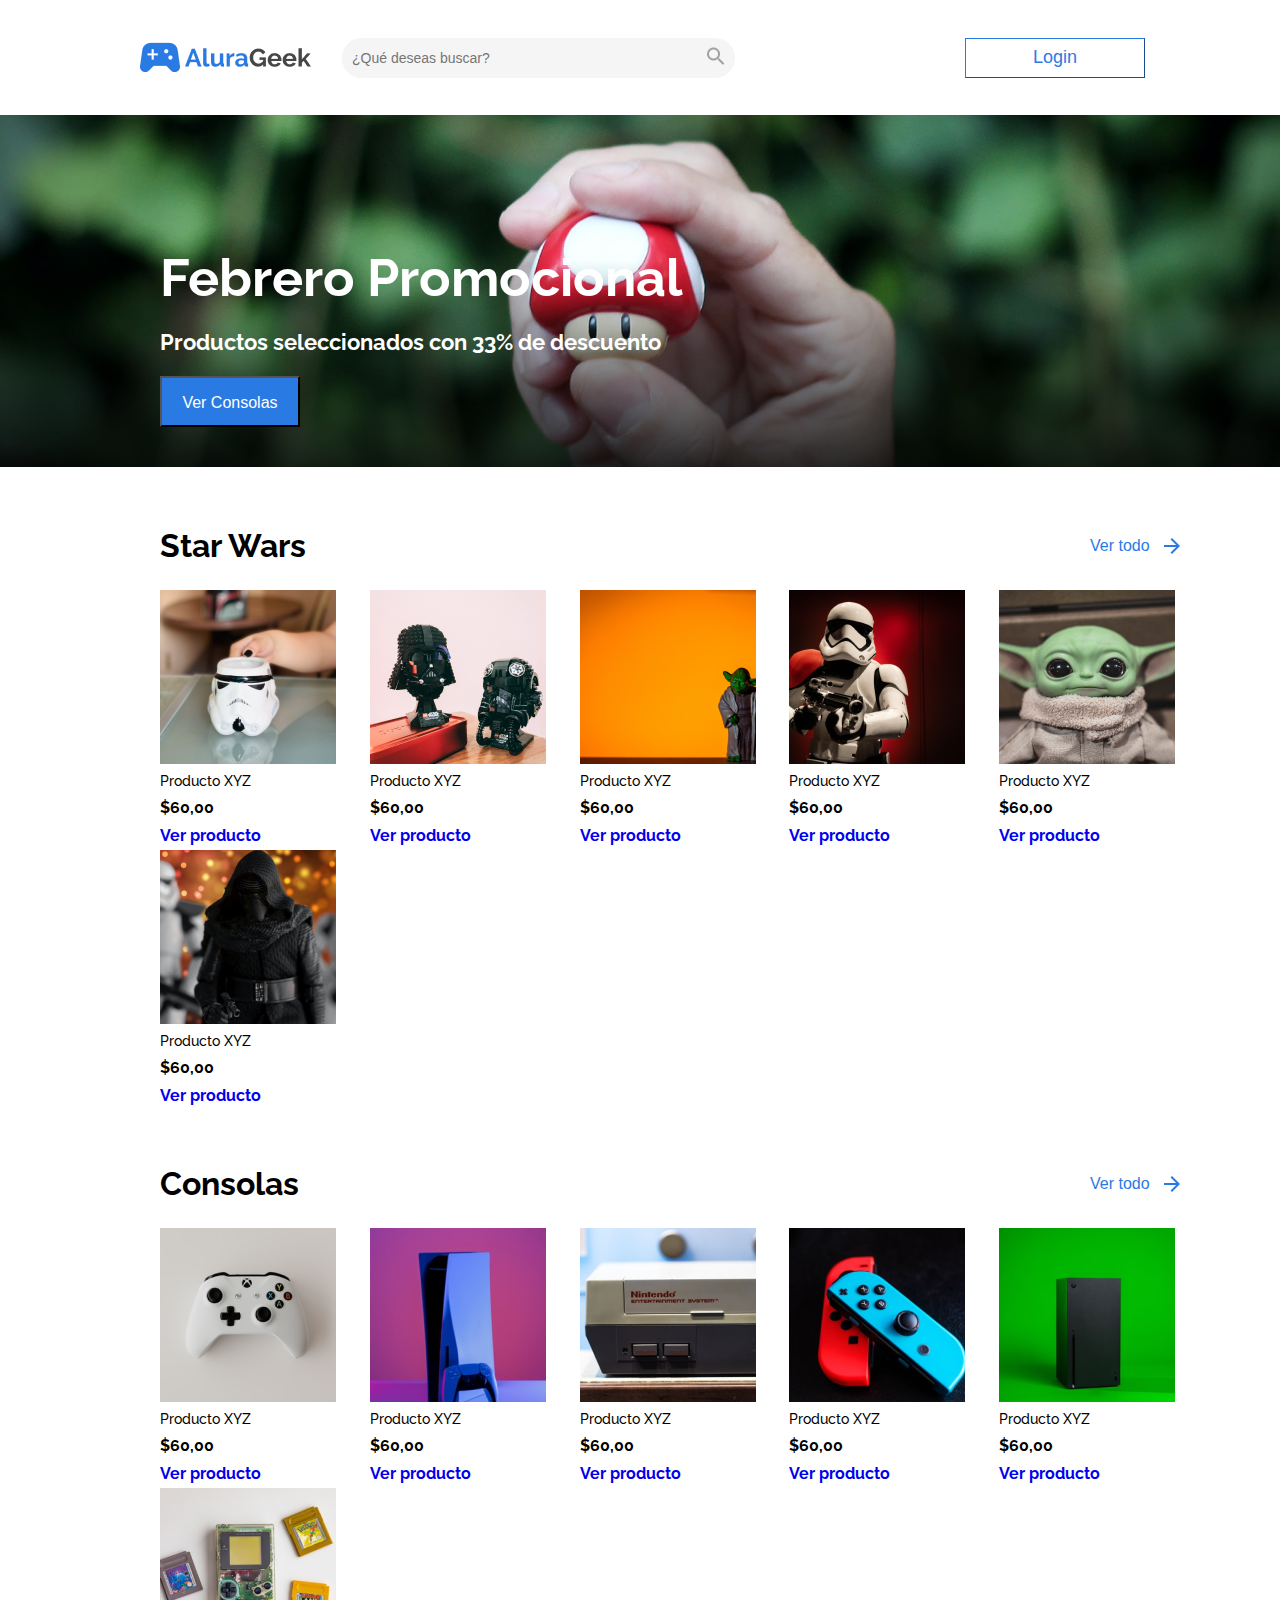
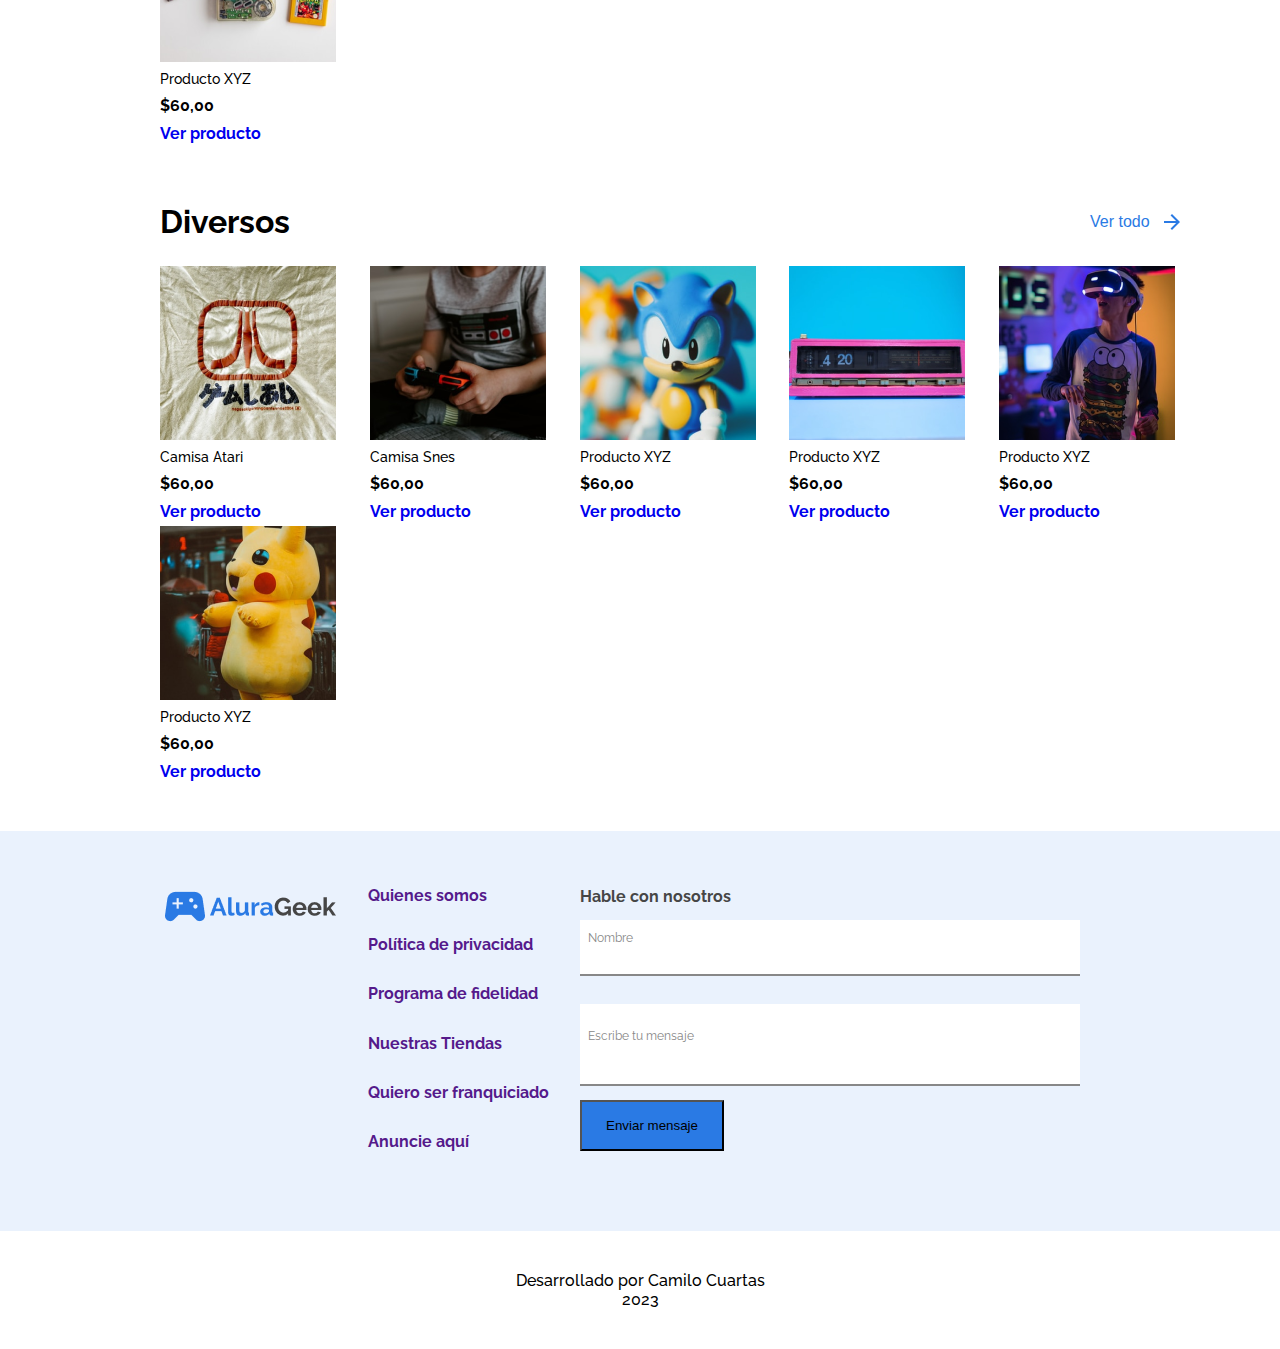
<file: index.html>
<!DOCTYPE html>

<html lang="es">
<head>
    <meta charset="UTF-8">
    <meta name="viewport" content="width=device-width, initial-scale=1.0">
    <title>AluraGeek</title>
    <link rel="stylesheet" href="styles.css">
    <link rel="stylesheet" href="styles/header/header-search.css">
    <link rel="stylesheet" href="styles/header/header.css">
    <link rel="stylesheet" href="styles/header/hero-image.css">
    <link rel="stylesheet" href="styles/linea-producto/primera-linea.css">
    <link rel="stylesheet" href="styles/footer/contacto.css">
    <link rel="stylesheet" href="styles/body/main.css">

    <link rel="preconnect" href="https://fonts.googleapis.com">
    <link rel="preconnect" href="https://fonts.gstatic.com" crossorigin>
    <link href="https://fonts.googleapis.com/css2?family=Montserrat:wght@300;400;700&family=Open+Sans:wght@300;400;700&family=Raleway&display=swap" rel="stylesheet">
    <link rel="shortcut icon" href="images/icono_tab.png" type="image/x-icon">
    <title>AluraGeek</title>
</head>
<body>
    <header>
        <section class="menu">
            <div class="top">
                <div class="bloque__search">
                    <img onclick="window.location.href='index.html'" src="images/Logo.png" alt="Logo"/>
                    <div class="search__bar">
                        <input type="text" class="search__input" placeholder="¿Qué deseas buscar?" />
                        <button  class="search__button"><img src="images/Lupa.png" alt="Buscar"></button>
                    </div>
                    
                </div>
                <div class="contenedor__boton__login">
                    <button onclick="window.location.href='login.html'" class="boton__login">Login</button>
                </div>
            </div>
        </section>
        <section class="hero__section">
            <div class="hero__box">
                <p class="hero__parrafo">Febrero Promocional</p>
                <p class="hero__parrafo__dos">Productos seleccionados con 33% de descuento</p>
                <button class="hero__button">Ver Consolas</button>
            </div>
        </section>
    </header>
    <main>
        <section class="linea__producto">
            <div class="barra__titulo__productos">
                <h2 class="titulo__productos">Star Wars</h2>
                <button onclick="window.location.href='productos.html'" class="ver__mas__boton">Ver todo<img class="imagen__verTodo" src="images/boton-flecha.png" alt="Buscar"></button>
            </div>
            <div class="productos">
                <div class="producto">
                    <img src="images/skull.png" alt="cabeza_storm_trooper_blanco">
                    <p class="primerParrafo__productos">Producto XYZ</p>
                    <p class="precio__productos">$60,00</p>
                    <a class="verProducto" href="#">Ver producto</a>
                </div>
                <div class="producto">
                    <img src="images/skullNegro.png" alt="cabeza_storm_trooper_negro">
                    <p class="primerParrafo__productos">Producto XYZ</p>
                    <p class="precio__productos">$60,00</p>
                    <a class="verProducto" href="#">Ver producto</a>
                </div>
                <div class="producto">
                    <img src="images/yoda.png" alt="yoda">
                    <p class="primerParrafo__productos">Producto XYZ</p>
                    <p class="precio__productos">$60,00</p>
                    <a class="verProducto" href="#">Ver producto</a>
                </div>
                <div class="producto">
                    <img src="images/stormtrooper.png" alt="stormtrooper">
                    <p class="primerParrafo__productos">Producto XYZ</p>
                    <p class="precio__productos">$60,00</p>
                    <a class="verProducto" href="#">Ver producto</a>
                </div>
                <div class="producto__oculto">
                    <img src="images/yodaPequeno.png" alt="yoda_pequeno">
                    <p class="primerParrafo__productos">Producto XYZ</p>
                    <p class="precio__productos">$60,00</p>
                    <a class="verProducto" href="#">Ver producto</a>
                </div>
                <div class="producto__oculto">
                    <img src="images/sith.png" alt="sith">
                    <p class="primerParrafo__productos">Producto XYZ</p>
                    <p class="precio__productos">$60,00</p>
                    <a class="verProducto" href="#">Ver producto</a>
                </div>
            </div>
        </section>
        <section class="linea__producto">
            <div class="barra__titulo__productos">
                <h2 class="titulo__productos">Consolas</h2>
                <button onclick="window.location.href='productos.html'" class="ver__mas__boton">Ver todo<img class="imagen__verTodo" src="images/boton-flecha.png" alt="Buscar"></button>
            </div>
            <div class="productos">
                <div class="producto">
                    <img src="images/control.png" alt="control">
                    <p class="primerParrafo__productos">Producto XYZ</p>
                    <p class="precio__productos">$60,00</p>
                    <a class="verProducto" href="#">Ver producto</a>
                </div>
                <div class="producto">
                    <img src="images/ps5.png" alt="ps5">
                    <p class="primerParrafo__productos">Producto XYZ</p>
                    <p class="precio__productos">$60,00</p>
                    <a class="verProducto" href="#">Ver producto</a>
                </div>
                <div class="producto">
                    <img src="images/nintendo.png" alt="nintendo">
                    <p class="primerParrafo__productos">Producto XYZ</p>
                    <p class="precio__productos">$60,00</p>
                    <a class="verProducto" href="#">Ver producto</a>
                </div>
                <div class="producto">
                    <img src="images/wii.png" alt="wii">
                    <p class="primerParrafo__productos">Producto XYZ</p>
                    <p class="precio__productos">$60,00</p>
                    <a class="verProducto" href="#">Ver producto</a>
                </div>
                <div class="producto__oculto">
                    <img src="images/xbox.png" alt="xbox">
                    <p class="primerParrafo__productos">Producto XYZ</p>
                    <p class="precio__productos">$60,00</p>
                    <a class="verProducto" href="#">Ver producto</a>
                </div>
                <div class="producto__oculto">
                    <img src="images/gameboy.png" alt="gameboy">
                    <p class="primerParrafo__productos">Producto XYZ</p>
                    <p class="precio__productos">$60,00</p>
                    <a class="verProducto" href="#">Ver producto</a>
                </div>
            </div>
        </section>
        <section class="linea__producto">
            <div class="barra__titulo__productos">
                <h2 class="titulo__productos">Diversos</h2>
                <button onclick="window.location.href='productos.html'" class="ver__mas__boton">Ver todo<img class="imagen__verTodo" src="images/boton-flecha.png" alt="Buscar"></button>
            </div>
            <div class="productos">
                <div class="producto">
                    <img src="images/atari.png" alt="atari">
                    <p class="primerParrafo__productos">Camisa Atari</p>
                    <p class="precio__productos">$60,00</p>
                    <a class="verProducto" href="#">Ver producto</a>
                </div>
                <div class="producto">
                    <img src="images/snes.png" alt="snes">
                    <p class="primerParrafo__productos">Camisa Snes</p>
                    <p class="precio__productos">$60,00</p>
                    <a class="verProducto" href="#">Ver producto</a>
                </div>
                <div class="producto">
                    <img src="images/sonic.png" alt="sonic">
                    <p class="primerParrafo__productos">Producto XYZ</p>
                    <p class="precio__productos">$60,00</p>
                    <a class="verProducto" href="#">Ver producto</a>
                </div>
                <div class="producto">
                    <img src="images/reloj.png" alt="reloj">
                    <p class="primerParrafo__productos">Producto XYZ</p>
                    <p class="precio__productos">$60,00</p>
                    <a class="verProducto" href="#">Ver producto</a>
                </div>
                <div class="producto__oculto">
                    <img src="images/virtual.png" alt="virtual">
                    <p class="primerParrafo__productos">Producto XYZ</p>
                    <p class="precio__productos">$60,00</p>
                    <a class="verProducto" href="#">Ver producto</a>
                </div>
                <div class="producto__oculto">
                    <img src="images/pikachu.png" alt="pikachu">
                    <p class="primerParrafo__productos">Producto XYZ</p>
                    <p class="precio__productos">$60,00</p>
                    <a class="verProducto" href="#">Ver producto</a>
                </div>
            </div>
        </section>
    </main>
    <footer>
        <section class="contacto">
            <div class="contenedor__footer">
                <div class="logo__footer">
                    <img src="images/Logo.png" alt="logo-footer">
                </div>
                <div class="quienes__somos">
                    <a href="">Quienes somos</a>
                    <a href="">Política de privacidad</a>
                    <a href="">Programa de fidelidad</a>
                    <a href="">Nuestras Tiendas</a>
                    <a href="">Quiero ser franquiciado</a>
                    <a href="">Anuncie aquí</a>
                </div>
                <div class="formulario__contacto">
                    <form class="formulario" action="">
                        <h3>Hable con nosotros</h3>
                        <input placeholder="Nombre" class="nombre" type="text">
                        <input placeholder="Escribe tu mensaje" class="escribe__tuMensaje" type="text">
                        <button class="boton__enviarMensaje">Enviar mensaje</button>
                    </form>
                </div>
            </div>

        </section>
        <div class="desarrollado__por">
            <p class="footer__desarrolladoPor">Desarrollado por Camilo Cuartas</p>
            <p class="fecha">2023</p>
        </div>

    </footer>
</body>
</html>
</file>
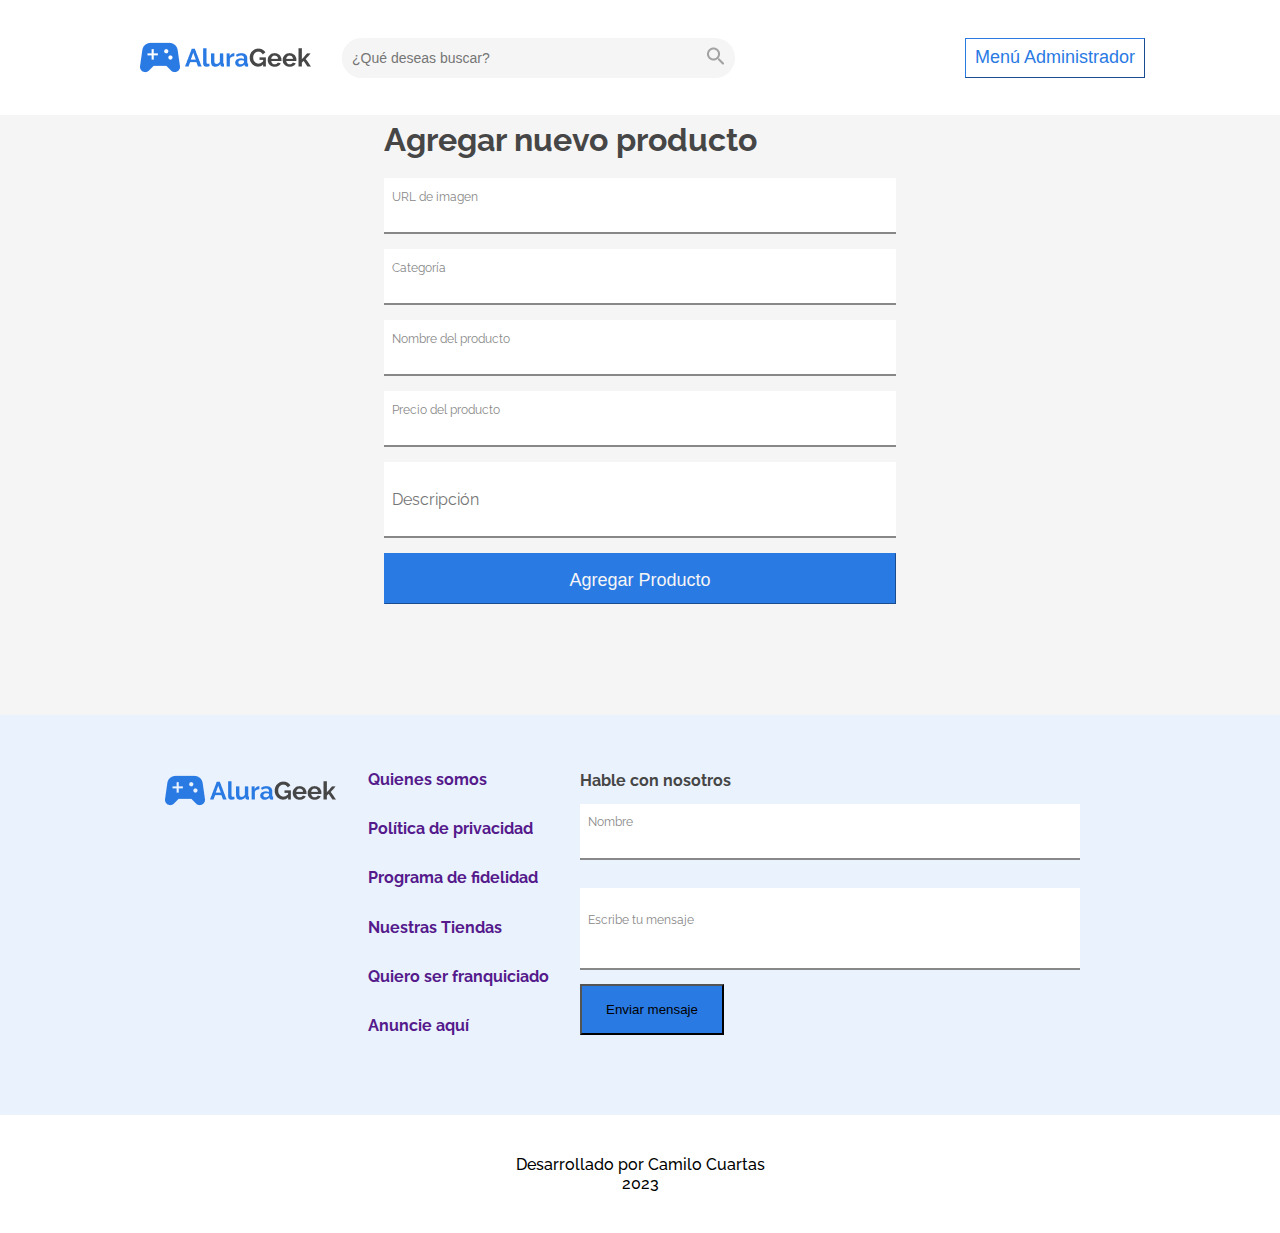
<file: agregar-productos.html>
<!DOCTYPE html>

<html lang="es">
<head>
    <meta charset="UTF-8">
    <meta name="viewport" content="width=device-width, initial-scale=1.0">
    <title>AluraGeek</title>
    <link rel="stylesheet" href="styles.css">
    <link rel="stylesheet" href="styles/header/header-search.css">
    <link rel="stylesheet" href="styles/header/header.css">
    <link rel="stylesheet" href="styles/header/hero-image.css">
    <link rel="stylesheet" href="styles/linea-producto/primera-linea.css">
    <link rel="stylesheet" href="styles/footer/contacto.css">
    <link rel="stylesheet" href="styles/body/main.css">
    <link rel="stylesheet" href="styles/login/login.css">
    <link rel="stylesheet" href="styles/productos/agregar-productos.css">

    <link rel="preconnect" href="https://fonts.googleapis.com">
    <link rel="preconnect" href="https://fonts.gstatic.com" crossorigin>
    <link href="https://fonts.googleapis.com/css2?family=Montserrat:wght@300;400;700&family=Open+Sans:wght@300;400;700&family=Raleway&display=swap" rel="stylesheet">
    <link rel="shortcut icon" href="images/icono_tab.png" type="image/x-icon">
    <title>AluraGeek</title>
</head>
<body>
    <header>
        <section class="menu">
            <div class="top">
                <div class="bloque__search">
                    <img onclick="window.location.href='index.html'" src="images/Logo.png" alt="Logo"/>
                    <div class="search__bar">
                        <input type="text" class="search__input" placeholder="¿Qué deseas buscar?" />
                        <button  class="search__button"><img src="images/Lupa.png" alt="Buscar"></button>
                    </div>   
                </div>
                <div class="contenedor__boton__login">
                    <button  class="boton__agregarProductos__header">Menú Administrador</button>
                </div>
            </div>
        </section>
    </header>
    <main class="main__producto">
        <div class="container__formulario">
            <form class="formulario__agregarProducto" action="">
                <h3>Agregar nuevo producto</h3>
                <input class="input__producto" placeholder="URL de imagen" type="url">
                <input class="input__producto" placeholder="Categoría" type="text">
                <input class="input__producto" placeholder="Nombre del producto" type="text">
                <input class="input__producto" placeholder="Precio del producto" type="text">
                <input class="descripcion__delProducto" placeholder="Descripción" type="text">
                <button class="boton__login">Agregar Producto</button>
            </form>
        </div>
    </main>
    <footer>
        <section class="contacto">
            <div class="contenedor__footer">
                <div class="logo__footer">
                    <img src="images/Logo.png" alt="logo-footer">
                </div>
                <div class="quienes__somos">
                    <a href="">Quienes somos</a>
                    <a href="">Política de privacidad</a>
                    <a href="">Programa de fidelidad</a>
                    <a href="">Nuestras Tiendas</a>
                    <a href="">Quiero ser franquiciado</a>
                    <a href="">Anuncie aquí</a>
                </div>
                <div class="formulario__contacto">
                    <form class="formulario" action="">
                        <h3>Hable con nosotros</h3>
                        <input placeholder="Nombre" class="nombre" type="text">
                        <input placeholder="Escribe tu mensaje" class="escribe__tuMensaje" type="text">
                        <button class="boton__enviarMensaje">Enviar mensaje</button>
                    </form>
                </div>
            </div>

        </section>
        <div class="desarrollado__por">
            <p class="footer__desarrolladoPor">Desarrollado por Camilo Cuartas</p>
            <p class="fecha">2023</p>
        </div>

    </footer>
</body>
</html>
</file>
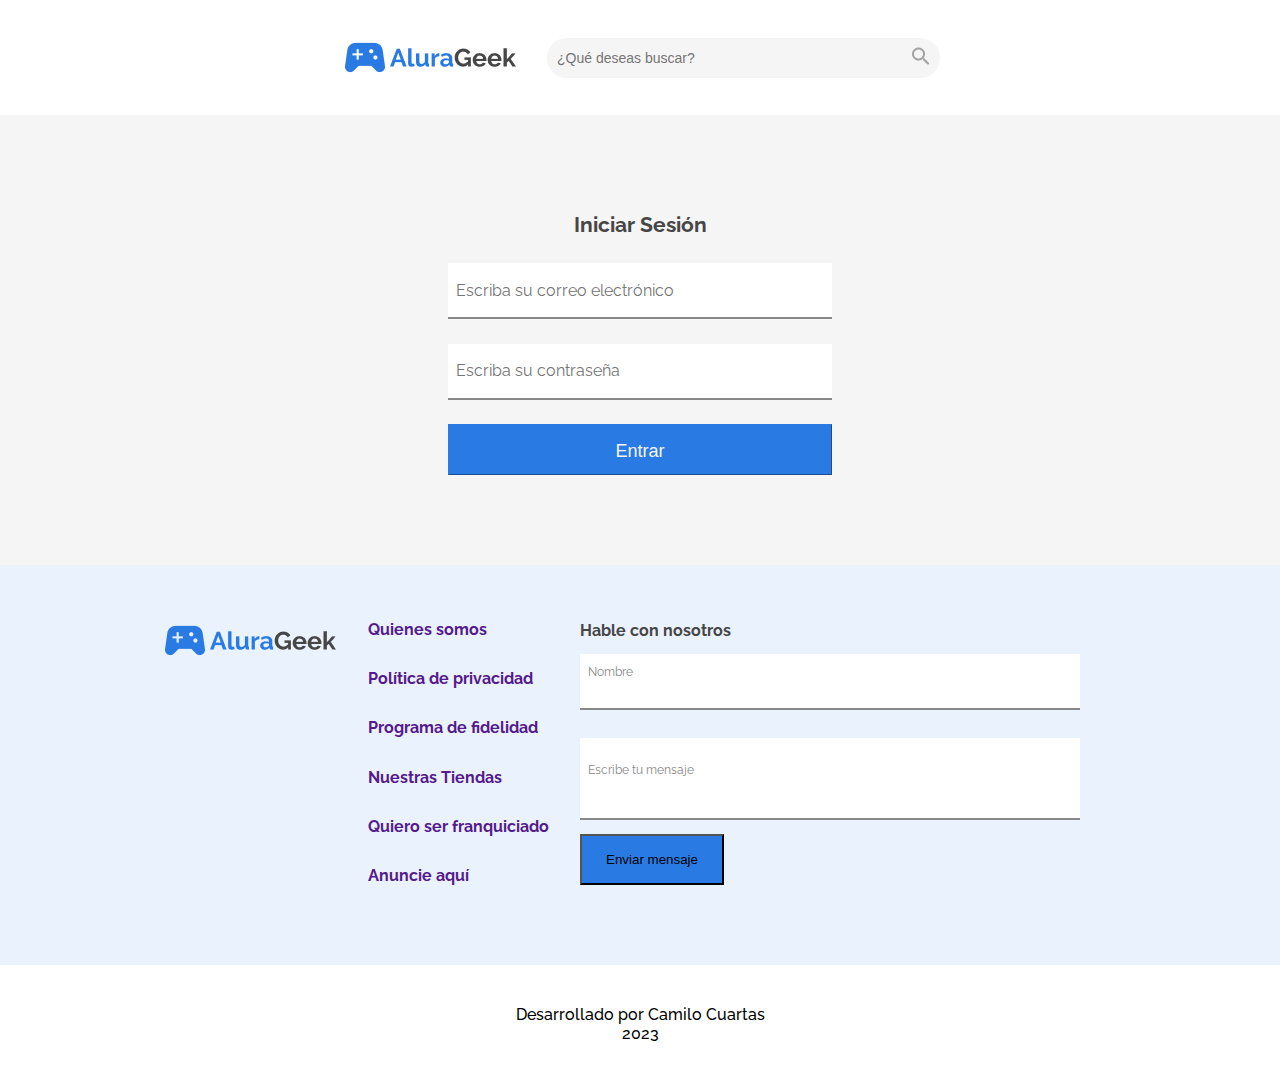
<file: login.html>
<!DOCTYPE html>

<html lang="es">
<head>
    <meta charset="UTF-8">
    <meta name="viewport" content="width=device-width, initial-scale=1.0">
    <title>AluraGeek</title>
    <link rel="stylesheet" href="styles.css">
    <link rel="stylesheet" href="styles/header/header-search.css">
    <link rel="stylesheet" href="styles/header/header.css">
    <link rel="stylesheet" href="styles/header/hero-image.css">
    <link rel="stylesheet" href="styles/linea-producto/primera-linea.css">
    <link rel="stylesheet" href="styles/footer/contacto.css">
    <link rel="stylesheet" href="styles/body/main.css">
    <link rel="stylesheet" href="styles/login/login.css">

    <link rel="preconnect" href="https://fonts.googleapis.com">
    <link rel="preconnect" href="https://fonts.gstatic.com" crossorigin>
    <link href="https://fonts.googleapis.com/css2?family=Montserrat:wght@300;400;700&family=Open+Sans:wght@300;400;700&family=Raleway&display=swap" rel="stylesheet">
    <link rel="shortcut icon" href="images/icono_tab.png" type="image/x-icon">
    <title>AluraGeek</title>
</head>
<body>
    <header>
        <section class="menu">
            <div class="top">
                <div class="bloque__search">
                    <img onclick="window.location.href='index.html'" src="images/Logo.png" alt="Logo"/>
                    <div class="search__bar">
                        <input type="text" class="search__input" placeholder="¿Qué deseas buscar?" />
                        <button class="search__button"><img src="images/Lupa.png" alt="Buscar"></button>
                    </div>
                    
                </div>

            </div>
        </section>
    </header>
    <main class="main__login">
        <div class="container__login">
            <form class="formulario__login" action="">
                <h3>Iniciar Sesión</h3>
                <input class="usuario" placeholder="Escriba su correo electrónico" type="email">
                <input class="contrasena" placeholder="Escriba su contraseña" type="password">
                <button class="boton__login">Entrar</button>
            </form>
            
        </div>
    </main>
    <footer>
        <section class="contacto">
            <div class="contenedor__footer">
                <div class="logo__footer">
                    <img src="images/Logo.png" alt="logo-footer">
                </div>
                <div class="quienes__somos">
                    <a href="">Quienes somos</a>
                    <a href="">Política de privacidad</a>
                    <a href="">Programa de fidelidad</a>
                    <a href="">Nuestras Tiendas</a>
                    <a href="">Quiero ser franquiciado</a>
                    <a href="">Anuncie aquí</a>
                </div>
                <div class="formulario__contacto">
                    <form class="formulario" action="">
                        <h3>Hable con nosotros</h3>
                        <input placeholder="Nombre" class="nombre" type="text">
                        <input placeholder="Escribe tu mensaje" class="escribe__tuMensaje" type="text">
                        <button class="boton__enviarMensaje">Enviar mensaje</button>
                    </form>
                </div>
            </div>

        </section>
        <div class="desarrollado__por">
            <p class="footer__desarrolladoPor">Desarrollado por Camilo Cuartas</p>
            <p class="fecha">2023</p>
        </div>

    </footer>
</body>
</html>
</file>
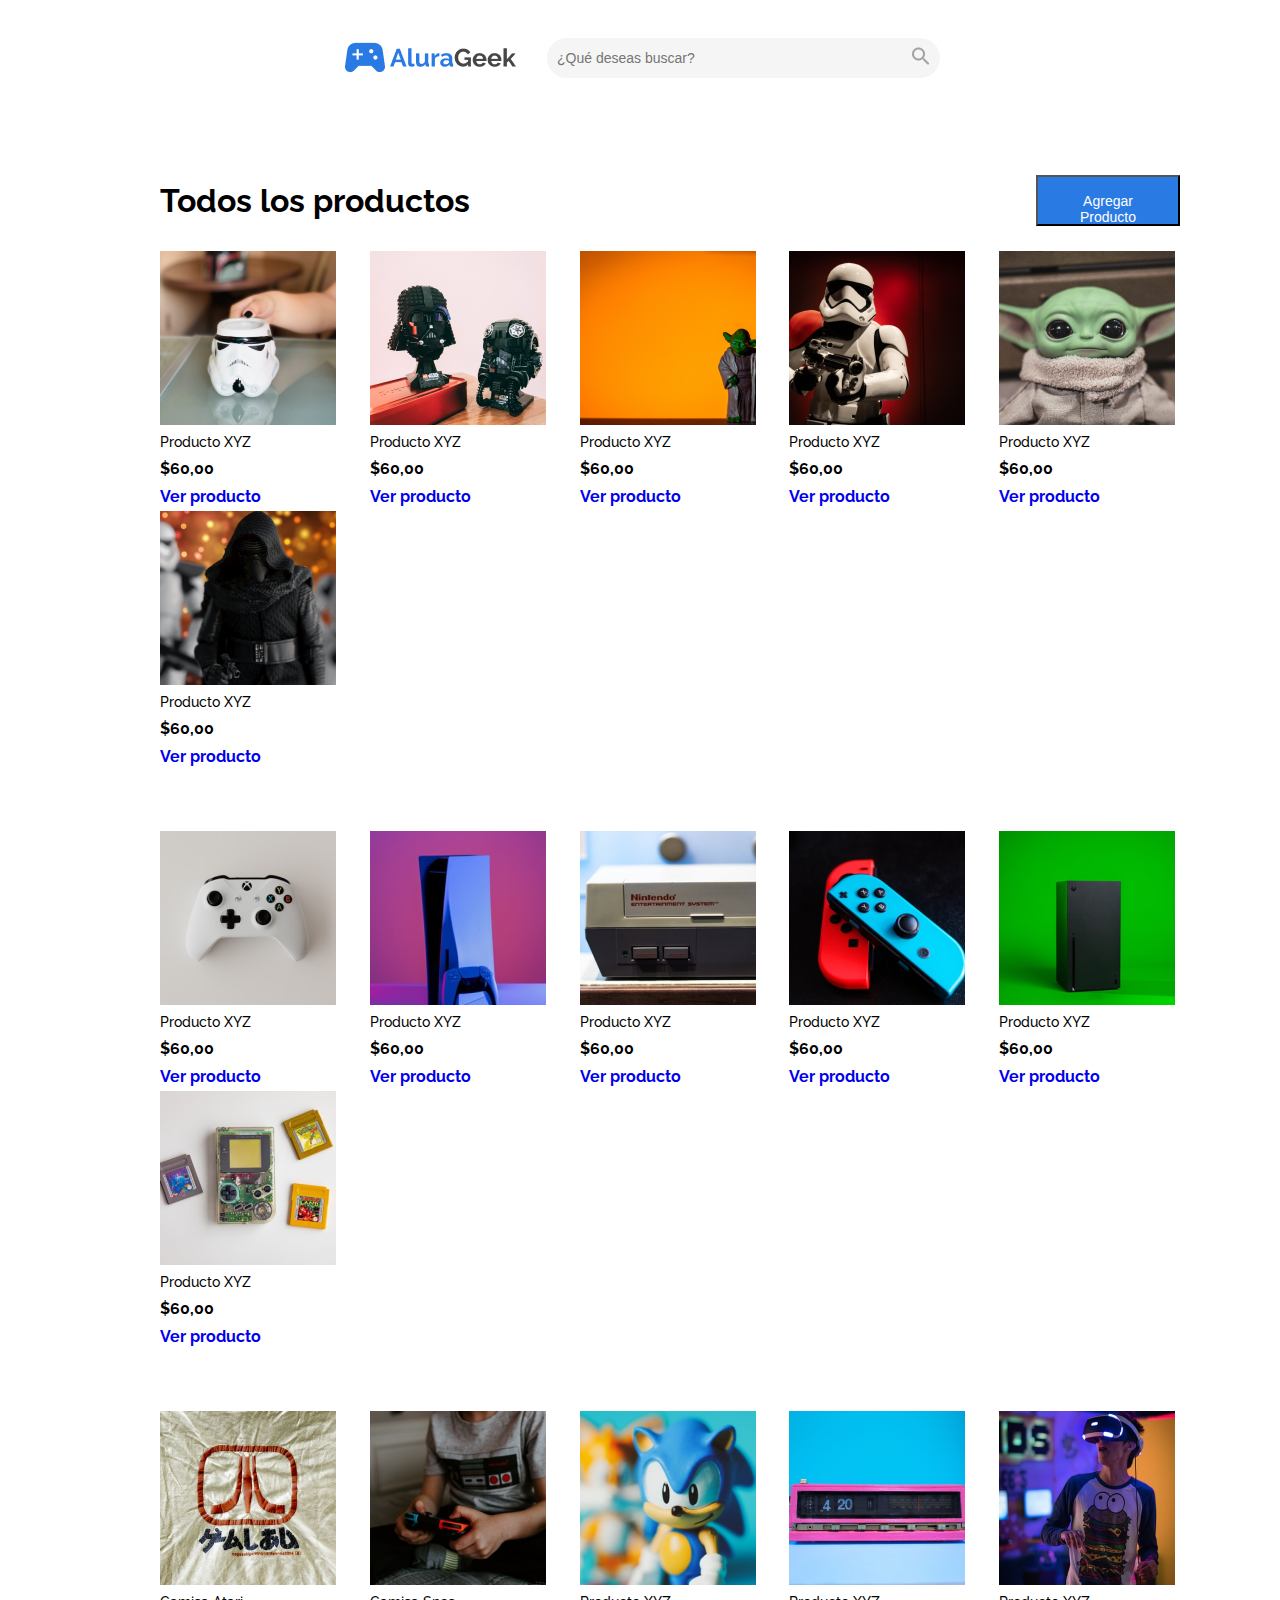
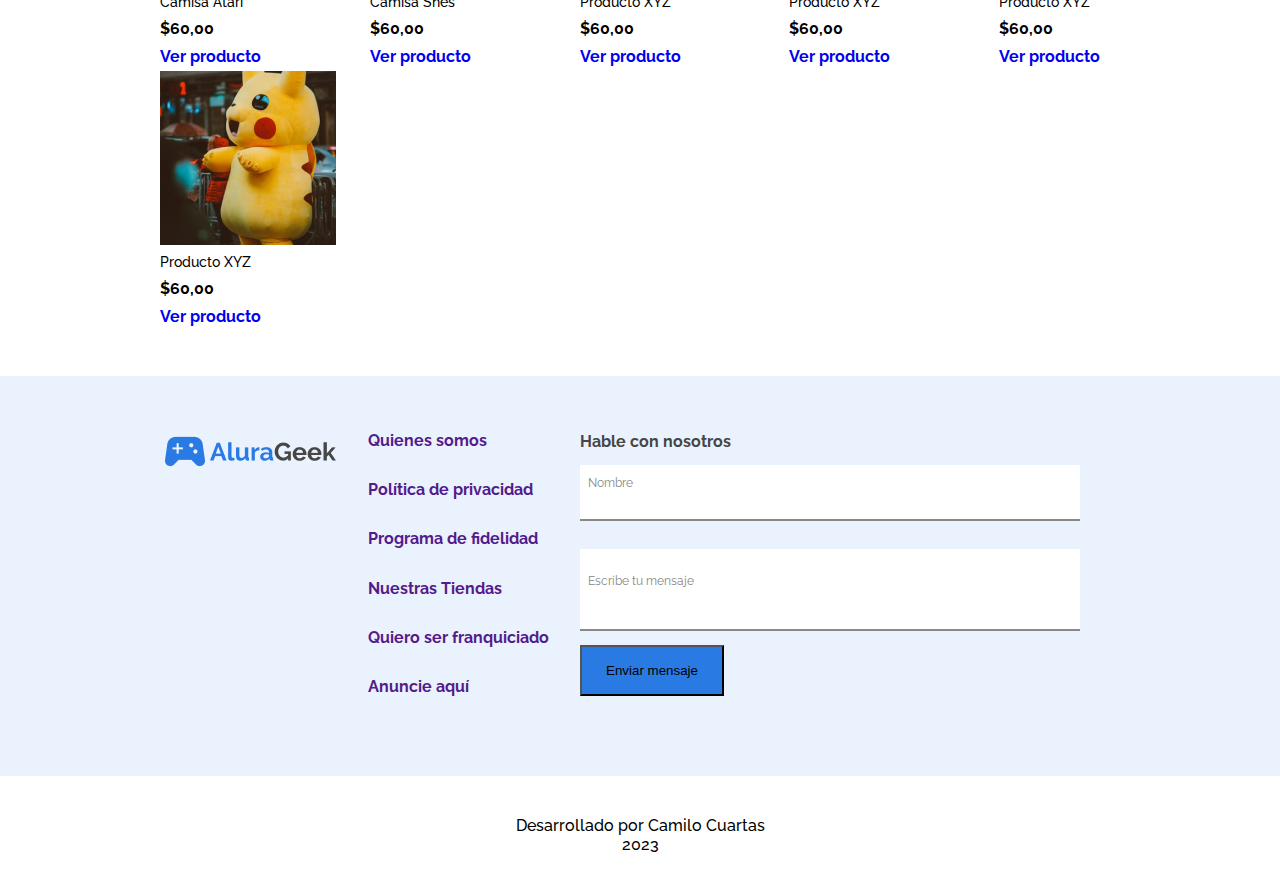
<file: productos.html>
<!DOCTYPE html>

<html lang="es">
<head>
    <meta charset="UTF-8">
    <meta name="viewport" content="width=device-width, initial-scale=1.0">
    <title>AluraGeek</title>
    <link rel="stylesheet" href="styles.css">
    <link rel="stylesheet" href="styles/header/header-search.css">
    <link rel="stylesheet" href="styles/header/header.css">
    <link rel="stylesheet" href="styles/header/hero-image.css">
    <link rel="stylesheet" href="styles/linea-producto/primera-linea.css">
    <link rel="stylesheet" href="styles/footer/contacto.css">
    <link rel="stylesheet" href="styles/body/main.css">
    <link rel="stylesheet" href="styles/productos/productos.css">

    <link rel="preconnect" href="https://fonts.googleapis.com">
    <link rel="preconnect" href="https://fonts.gstatic.com" crossorigin>
    <link href="https://fonts.googleapis.com/css2?family=Montserrat:wght@300;400;700&family=Open+Sans:wght@300;400;700&family=Raleway&display=swap" rel="stylesheet">
    <link rel="shortcut icon" href="images/icono_tab.png" type="image/x-icon">
    <title>AluraGeek</title>
</head>
<body>
    <header>
        <section class="menu">
            <div class="top">
                <div class="bloque__search">
                    <img onclick="window.location.href='index.html'" src="images/Logo.png" alt="Logo"/>
                    <div class="search__bar">
                        <input type="text" class="search__input" placeholder="¿Qué deseas buscar?" />
                        <button  class="search__button"><img src="images/Lupa.png" alt="Buscar"></button>
                    </div>
                    
                </div>
               
            </div>
        </section>
    </header>
    <main>
        <section class="linea__producto">
            <div class="barra__titulo__productos">
                <h2 class="titulo__productos">Todos los productos</h2>
                <button onclick="window.location.href='agregar-productos.html'" class="boton__verTodosLosProductos">Agregar Producto</button>
            </div>
            <div class="productos">
                <div class="producto">
                    <img src="images/skull.png" alt="cabeza_storm_trooper_blanco">
                    <p class="primerParrafo__productos">Producto XYZ</p>
                    <p class="precio__productos">$60,00</p>
                    <a class="verProducto" href="#">Ver producto</a>
                </div>
                <div class="producto">
                    <img src="images/skullNegro.png" alt="cabeza_storm_trooper_negro">
                    <p class="primerParrafo__productos">Producto XYZ</p>
                    <p class="precio__productos">$60,00</p>
                    <a class="verProducto" href="#">Ver producto</a>
                </div>
                <div class="producto">
                    <img src="images/yoda.png" alt="yoda">
                    <p class="primerParrafo__productos">Producto XYZ</p>
                    <p class="precio__productos">$60,00</p>
                    <a class="verProducto" href="#">Ver producto</a>
                </div>
                <div class="producto">
                    <img src="images/stormtrooper.png" alt="stormtrooper">
                    <p class="primerParrafo__productos">Producto XYZ</p>
                    <p class="precio__productos">$60,00</p>
                    <a class="verProducto" href="#">Ver producto</a>
                </div>
                <div class="producto">
                    <img src="images/yodaPequeno.png" alt="yoda_pequeno">
                    <p class="primerParrafo__productos">Producto XYZ</p>
                    <p class="precio__productos">$60,00</p>
                    <a class="verProducto" href="#">Ver producto</a>
                </div>
                <div class="producto">
                    <img src="images/sith.png" alt="sith">
                    <p class="primerParrafo__productos">Producto XYZ</p>
                    <p class="precio__productos">$60,00</p>
                    <a class="verProducto" href="#">Ver producto</a>
                </div>
            </div>
        </section>
        <section class="linea__producto">
            <div class="productos">
                <div class="producto">
                    <img src="images/control.png" alt="control">
                    <p class="primerParrafo__productos">Producto XYZ</p>
                    <p class="precio__productos">$60,00</p>
                    <a class="verProducto" href="#">Ver producto</a>
                </div>
                <div class="producto">
                    <img src="images/ps5.png" alt="ps5">
                    <p class="primerParrafo__productos">Producto XYZ</p>
                    <p class="precio__productos">$60,00</p>
                    <a class="verProducto" href="#">Ver producto</a>
                </div>
                <div class="producto">
                    <img src="images/nintendo.png" alt="nintendo">
                    <p class="primerParrafo__productos">Producto XYZ</p>
                    <p class="precio__productos">$60,00</p>
                    <a class="verProducto" href="#">Ver producto</a>
                </div>
                <div class="producto">
                    <img src="images/wii.png" alt="wii">
                    <p class="primerParrafo__productos">Producto XYZ</p>
                    <p class="precio__productos">$60,00</p>
                    <a class="verProducto" href="#">Ver producto</a>
                </div>
                <div class="producto">
                    <img src="images/xbox.png" alt="xbox">
                    <p class="primerParrafo__productos">Producto XYZ</p>
                    <p class="precio__productos">$60,00</p>
                    <a class="verProducto" href="#">Ver producto</a>
                </div>
                <div class="producto">
                    <img src="images/gameboy.png" alt="gameboy">
                    <p class="primerParrafo__productos">Producto XYZ</p>
                    <p class="precio__productos">$60,00</p>
                    <a class="verProducto" href="#">Ver producto</a>
                </div>
            </div>
        </section>
        <section class="linea__producto">         
            <div class="productos">
                <div class="producto">
                    <img src="images/atari.png" alt="atari">
                    <p class="primerParrafo__productos">Camisa Atari</p>
                    <p class="precio__productos">$60,00</p>
                    <a class="verProducto" href="#">Ver producto</a>
                </div>
                <div class="producto">
                    <img src="images/snes.png" alt="snes">
                    <p class="primerParrafo__productos">Camisa Snes</p>
                    <p class="precio__productos">$60,00</p>
                    <a class="verProducto" href="#">Ver producto</a>
                </div>
                <div class="producto">
                    <img src="images/sonic.png" alt="sonic">
                    <p class="primerParrafo__productos">Producto XYZ</p>
                    <p class="precio__productos">$60,00</p>
                    <a class="verProducto" href="#">Ver producto</a>
                </div>
                <div class="producto">
                    <img src="images/reloj.png" alt="reloj">
                    <p class="primerParrafo__productos">Producto XYZ</p>
                    <p class="precio__productos">$60,00</p>
                    <a class="verProducto" href="#">Ver producto</a>
                </div>
                <div class="producto">
                    <img src="images/virtual.png" alt="virtual">
                    <p class="primerParrafo__productos">Producto XYZ</p>
                    <p class="precio__productos">$60,00</p>
                    <a class="verProducto" href="#">Ver producto</a>
                </div>
                <div class="producto">
                    <img src="images/pikachu.png" alt="pikachu">
                    <p class="primerParrafo__productos">Producto XYZ</p>
                    <p class="precio__productos">$60,00</p>
                    <a class="verProducto" href="#">Ver producto</a>
                </div>
            </div>
        </section>
    </main>
    <footer>
        <section class="contacto">
            <div class="contenedor__footer">
                <div class="logo__footer">
                    <img src="images/Logo.png" alt="logo-footer">
                </div>
                <div class="quienes__somos">
                    <a href="">Quienes somos</a>
                    <a href="">Política de privacidad</a>
                    <a href="">Programa de fidelidad</a>
                    <a href="">Nuestras Tiendas</a>
                    <a href="">Quiero ser franquiciado</a>
                    <a href="">Anuncie aquí</a>
                </div>
                <div class="formulario__contacto">
                    <form class="formulario" action="">
                        <h3>Hable con nosotros</h3>
                        <input placeholder="Nombre" class="nombre" type="text">
                        <input placeholder="Escribe tu mensaje" class="escribe__tuMensaje" type="text">
                        <button class="boton__enviarMensaje">Enviar mensaje</button>
                    </form>
                </div>
            </div>

        </section>
        <div class="desarrollado__por">
            <p class="footer__desarrolladoPor">Desarrollado por Camilo Cuartas</p>
            <p class="fecha">2023</p>
        </div>

    </footer>
</body>
</html>
</file>
<file: styles.css>
* {
    margin: 0;
    padding: 0;
    box-sizing: border-box;
}
</file>
<file: styles/header/header-search.css>
.top{
    display: flex;
    justify-content: space-around;
    align-items: center;
    padding: 32px 0px 32px 0px

}
.bloque__search{
    display: flex;
    align-items: center;
    justify-content: space-between;
    width: 600px;
    /* margin-left: -38px; Esto moverá el elemento algunos px a la izquierda */
}
.bloque__search img{
    cursor: pointer;
}
.search__bar{
    display: flex;
    justify-content: space-between;
    Width: 393px;
    Height: 40px;
    border-radius: 20px;
    padding: 8px, 16px, 8px, 16px;
    background-color:#f5f5f5;
    border: none;
}
.search__input{
    Width: 370px;
    Height: 40px;
    padding-left: 10px;
    border-radius: 20px;
    background-color:#f5f5f5;
    border: none;
    outline: none;
    font-size: 14px;
}
.search__button{
    background: none;
    border: none;
    cursor: pointer;
    border-radius: 20px;
    padding-right: 10px;
}
.contenedor__boton__login{
    width: 180px;
    margin-left: -40px;
}

.boton__login{
    width: 100%;
    Height: 40px;
    background-color: #ffffff;
    border-color: #2a7ae4;
    border-width: 1px;
    gap: 10px;
    font-size: 18px;
    color: #2a7ae4;
    cursor: pointer;
}

@media (max-width: 900px) {
    .search__input{
        display: none;
    }
    .bloque__search{
        width: 20%;
        margin: 0px;
    }
    .search__bar{
        background-color: #ffffff;
        padding-left: 30px;
    }
    .top{
        display: flex;
        height: 72px;
        padding: 16px;
        justify-content: space-between;
        align-items: center;
        align-self: stretch;  
    }
    .contenedor__boton__login{
        width: 30%;
    }

  }
</file>
<file: styles/header/header.css>
header{
    display: flex;
    flex-direction: column;
}
</file>
<file: styles/header/hero-image.css>
.hero__section{
    width: 100%;
    height: 352px;
    background-image: url("../../images/banner.png");
    background-size: cover; /* Esto ajusta la imagen de fondo para cubrir toda la sección */
    background-repeat: no-repeat; /* Evita que la imagen de fondo se repita */
    background-position: center; /* Centra la imagen de fondo */
    display: flex;
    flex-direction: column;
    justify-content: flex-end;
}

.hero__box{
    height: 230px;
    padding: 10px 200px 40px 160px;
    display: flex;
    justify-content: space-between;
    flex-direction: column;
}

.hero__button{
    width: 140px;
    height: 51px;
    padding: 16px;
    background-color: #2a7ae4;
    color: #ffffff;
    font-size: 16px;
    font-weight: 400;

}

.hero__parrafo{
    font-family: Raleway;
    font-size: 52px;
    font-weight: 700;
    color: #ffffff;
    line-height: 61px;
    letter-spacing: 0em;
    text-align: left;

}

.hero__parrafo__dos{
    font-family: Raleway;
    font-size: 22px;
    font-weight: 700;
    line-height: 26px;
    letter-spacing: 0em;
    text-align: left;
    color: #ffffff;
}

@media (max-width: 900px) {
    .hero__section{
        height: 200px;        
    }
    .hero__box{
        width: 100%;
        height: 100%;
        padding: 16px;
        
        justify-content: space-around;
        align-self: stretch;
    }
    .hero__parrafo{
        padding-top: 30px;
        font-size: 26px;
        line-height: normal;
        font-weight: 700px;
        text-shadow: 2px 2px 8px rgba(0, 0, 0, 0.5);
        
    }
    .hero__parrafo__dos{
        font-size: 14px;
        line-height: normal;
        font-weight: 400px;
        text-shadow: 2px 2px 8px rgba(0, 0, 0, 0.5);
    }

  }
</file>
<file: styles/linea-producto/primera-linea.css>
.linea__producto{
    height: auto;
    width: auto;
    display: flex;
    flex-direction: column;
    padding: 60px 100px 0px 160px;
}

.barra__titulo__productos{
    display: flex;
    align-items: center;
    justify-content: space-between;
    padding-bottom: 20px;
   
}

.titulo__productos{
    font-family: Raleway;
    font-size: 32px;
    font-weight: 700;
    line-height: 38px;
    letter-spacing: 0em;
    text-align: left;

}

.ver__mas__boton{
    display: flex;
    align-items: center;
    justify-content: space-between;
    width: 90px;
    height: 30px;
    border: none; 
    background-color: #ffffff;
    color: #2a7ae4;
    font-size: 16px;
    cursor: pointer;
    
}

.productos{
    display: flex;
    flex-direction: row;
    flex-wrap: wrap;
    justify-content: space-between;
    align-items: center;
    align-content: flex-start;
}
.producto{
    height: 260px;
    display: flex;
    justify-content: space-between;
    flex-direction: column;
    padding-top: 5px;
    padding-right: 5px;
}
.producto__oculto{
    height: 260px;
    display: flex;
    justify-content: space-between;
    flex-direction: column;
    padding-top: 5px;
    padding-right: 5px;
}
.primerParrafo__productos{
    font-family: Raleway;
    font-size: 14px;
    font-weight: 500;
    line-height: 16px;
    letter-spacing: 0em;
    text-align: left;
}
.precio__productos{
    font-family: Raleway;
    font-size: 16px;
    font-weight: 700;
    line-height: 19px;
    letter-spacing: 0em;
    text-align: left;

}

a:link{
    text-decoration: none;
    font-family: Raleway;
    font-size: 16px;
    font-weight: 700;
    line-height: 19px;
    letter-spacing: 0em;
    text-align: left;

}
@media (max-width: 900px) {
    .linea__producto{
        height: auto;
        /* align-items: flex-start; */
        padding: 40px 20px 40px 20px;
    }
    .linea__producto__dos{
        height: auto;
        /* align-items: flex-start; */
        padding: 40px 20px 40px 20px;
    }
    .barra__titulo__productos{
        width: 100%;
        position: relative;
    }
    .productos{
        flex-wrap: wrap;
    }
    .producto__oculto{
        display: none;
    }
  }
</file>
<file: styles/footer/contacto.css>
.contacto{
    padding-top: 10px;
    background-color: #EAF2FD;
    height: 400px;
}

.contenedor__footer{
    height: 350px;
    padding: 40px 200px 40px 160px;
    display: flex;
    justify-content: space-between;
}

.quienes__somos{
    display: flex;
    flex-direction: column;
    justify-content: space-between;
}
.quienes__somos a{
    padding-top: 5px;
}

.formulario__contacto h3{
    padding-top: 6px;
    font-family: Raleway;
    font-size: 16px;
    font-weight: 700;
    line-height: 19px;
    letter-spacing: 0em;
    text-align: left;
    color: #464646;
}

.formulario{
    display: flex;
    flex-direction: column;
    height: 270px;
    width: 500px;
    justify-content: space-between;
}

/* .nombre{
    width: 560px;
    height: 56px;
    gap: 8px;
} */

.nombre {
    width: 100%;
    height: 56px;
    border-top: none;
    border-right: none;
    border-left: none;
    border-bottom: 2px solid #888; /* Borde inferior gris */
    background-color: white;
    padding: 8px;
    font-family: Raleway;
    font-size: 16px;
    font-weight: 400; 
    line-height: 19px;
    letter-spacing: 0em;
    text-align: left;
    color: #464646;
    margin-bottom: 15px; /* Espacio entre el input y el siguiente elemento */
}

/* Estilo para el texto "nombre" encima del input */
.nombre::placeholder {
    text-align: left;
    font-size: 12px;
    color: #888; /* Puedes ajustar el color a tu gusto */
    transform: translateY(-10px); /* Mueve el texto del placeholder hacia arriba */
    transition: transform 0.2s ease; /* Agrega una transición suave */
}

/* Estilo para el input cuando está enfocado */
.nombre:focus {
    outline: none; /* Elimina el resaltado al hacer clic */
    border-bottom: 2px solid #2A7AE4; /* Cambia el borde inferior al hacer clic en el input */
}

/* Estilo para el texto del placeholder cuando el input está enfocado */
.nombre:focus::placeholder {
    transform: translateY(-25px); /* Mueve el texto del placeholder hacia arriba cuando el input está enfocado */
    padding-bottom: 0; /* Elimina el espacio debajo del texto del placeholder */
}

.escribe__tuMensaje{
    width: 100%;
    height: 82px;
    border-top: none;
    border-right: none;
    border-left: none;
    border-bottom: 2px solid #888; /* Borde inferior gris */
    background-color: white;
    padding: 8px;
    font-family: Raleway;
    font-size: 16px;
    font-weight: 400; 
    line-height: 19px;
    letter-spacing: 0em;
    text-align: left;
    color: #464646;
    
}

.escribe__tuMensaje::placeholder {
    text-align: left;
    font-size: 12px;
    color: #888; /* Puedes ajustar el color a tu gusto */
    transform: translateY(-10px); /* Mueve el texto del placeholder hacia arriba */
    transition: transform 0.2s ease; /* Agrega una transición suave */
}

/* Estilo para el input cuando está enfocado */
.escribe__tuMensaje:focus {
    outline: none; /* Elimina el resaltado al hacer clic */
    border-bottom: 2px solid #2A7AE4; /* Cambia el borde inferior al hacer clic en el input */
}

/* Estilo para el texto del placeholder cuando el input está enfocado */
.escribe__tuMensaje:focus::placeholder {
    transform: translateY(-25px); /* Mueve el texto del placeholder hacia arriba cuando el input está enfocado */
    padding-bottom: 0; /* Elimina el espacio debajo del texto del placeholder */
}
.boton__enviarMensaje{
    width: 144px;
    height: 51px;
    padding: 16px;
    gap: 10px;
    background-color: #2A7AE4;
    ;

}

.desarrollado__por{
    height: 100px;
    text-align: center;
    
}
.footer__desarrolladoPor{
    padding-top: 40px;
    font-family: Raleway;
    font-size: 16px;
    font-weight: 500;
    line-height: 19px;
    letter-spacing: 0em;
    text-align: center;

}

.fecha{
    font-family: Raleway;
    font-size: 16px;
    font-weight: 500;
    line-height: 19px;
    letter-spacing: 0em;
    text-align: center;
    padding-bottom: 40px;
    
}

.logo__footer{
    display: flex;
    align-items: flex-start;
}
.logo__footer img{

}

@media (max-width: 900px){
    .contacto{
        height: auto;
    }
    .contenedor__footer{
        width: 100%;
        height: 100%;
        flex-direction: column;
        padding: 20px 20px 20px 20px;
    }
    .logo__footer{
        justify-content: center;
        padding-bottom: 8px;
    }
    .quienes__somos{
        align-items: center;
        padding-bottom: 30px;
    }
    .quienes__somos a{
        padding-bottom: 20px;
    }
    .formulario{
        width: auto;
    }
    .formulario h3{
        color:  #464646;
        font-family: Raleway;
        font-size: 16px;
        font-style: normal;
        font-weight: 700;
        line-height: normal;
    }

}
</file>
<file: styles/body/main.css>
main{
    padding-bottom: 50px;
}
</file>
<file: styles/login/login.css>
.main__login{
    background-color: #f5f5f5;
   
}
.container__login{
    position: relative;
    display: flex;
    justify-content: center;

}

.formulario__login{
    /* padding: 40px 500px 50px 500px; */
    width: 30%;
    height: 400px;
    display: flex;
    flex-direction: column;
    justify-content: space-between;
    padding-bottom: 40px;

}


.formulario__login h3{
   
    padding-top: 100px;
    padding-bottom: 20px;
    font-family: Raleway;
    font-size: 21px;
    font-weight: 700;
    line-height: 19px;
    letter-spacing: 0em;
    text-align: center;
    color: #464646;
}

.usuario{
    width: 100%;
    height: 56px;
    border-top: none;
    border-right: none;
    border-left: none;
    border-bottom: 2px solid #888; 
    background-color: white;
    padding: 8px;
    font-family: Raleway;
    font-size: 16px;
    font-weight: 400; 
    line-height: 19px;
    letter-spacing: 0em;
    text-align: left;
    color: #464646;
    margin-bottom: 15px; 
}

.usuario:focus {
    outline: none;
    border-bottom: 2px solid #2A7AE4; 
}

.contrasena{
    width: 100%;
    height: 56px;
    border-top: none;
    border-right: none;
    border-left: none;
    border-bottom: 2px solid #888; 
    background-color: white;
    padding: 8px;
    font-family: Raleway;
    font-size: 16px;
    font-weight: 400; 
    line-height: 19px;
    letter-spacing: 0em;
    text-align: left;
    color: #464646;
    margin-bottom: 15px; 
}

.contrasena:focus {
    outline: none;
    border-bottom: 2px solid #2A7AE4; 
}

.boton__login{
    width: 100%;
    height: 51px;
    padding: 16px;
    gap: 10px;
    background-color: #2A7AE4;
    color: #f5f5f5;
}
@media (max-width: 900px){
    .formulario__login{
        width: 70%;
    }
}
</file>
<file: styles/productos/agregar-productos.css>
.main__producto{
    background-color: #f5f5f5;
    display: flex;
    align-items: center;
    justify-content: center;
}
.boton__agregarProductos__header{
    width: 100%;
    Height: 40px;
    color: #2a7ae4;
    background-color: #ffffff;
    border-color: #2a7ae4;
    border-width: 1px;
    gap: 10px;
    font-size: 18px;
    
    cursor: pointer;
}

.formulario__agregarProducto{
    width: 100%;
}

.container__formulario{
    /* padding: 40px 500px 50px 500px; */
    width: 40%;
    height: 550px;
    display: flex;
    /* flex-direction: column; */
    /* justify-content: space-between; */
}

.formulario__agregarProducto h3{
    padding-top: 6px;
    padding-bottom: 20px;
    font-family: Raleway;
    font-size: 32px;
    font-weight: 700;
    line-height: 37px;
    letter-spacing: 0em;
    text-align: left;
    color: #464646;
}
.input__producto {
    width: 100%;
    height: 56px;
    border-top: none;
    border-right: none;
    border-left: none;
    border-bottom: 2px solid #888; /* Borde inferior gris */
    background-color: white;
    padding: 8px;
    font-family: Raleway;
    font-size: 16px;
    font-weight: 400; 
    line-height: 19px;
    letter-spacing: 0em;
    text-align: left;
    color: #464646;
    margin-bottom: 15px; 
}

/* Estilo para el texto "nombre" encima del input */
.input__producto::placeholder {
    text-align: left;
    font-size: 12px;
    color: #888; 
    transform: translateY(-10px); /* Mueve el texto del placeholder hacia arriba */
    transition: transform 0.2s ease; /* Agrega una transición suave */
}

/* Estilo para el input cuando está enfocado */
.input__producto:focus {
    outline: none; 
    border-bottom: 2px solid #2A7AE4; 
}


.input__producto:focus::placeholder {
    transform: translateY(-25px); 
    padding-bottom: 0; 
}

.descripcion__delProducto{
    width: 100%;
    height: 76px;
    border-top: none;
    border-right: none;
    border-left: none;
    border-bottom: 2px solid #888; 
    background-color: white;
    padding: 8px;
    font-family: Raleway;
    font-size: 16px;
    font-weight: 400; 
    line-height: 19px;
    letter-spacing: 0em;
    text-align: left;
    color: #464646;
    margin-bottom: 15px; 
}

.descripcion__delProducto:focus {
    outline: none;
    border-bottom: 2px solid #2A7AE4; 
}

.descripcion__delProducto:focus::placeholder {
    transform: translateY(-25px); 
    padding-bottom: 0;
}

@media (max-width: 900px){
    .main__producto{
        display: inline-block;
        width: 100%;
        justify-content: flex-start;
    }
    .formulario__agregarProducto{
        width: 50%;
        justify-content: center;
    }
    .container__formulario{
        padding: 0px;
        width: 100%;
        justify-content: center;
        align-items: center;
    }
    .formulario__agregarProducto h3{
        font-size: 18px;
    }
}
</file>
<file: styles/productos/productos.css>
.boton__verTodosLosProductos{
    width: 144px;
    height: 51px;
    padding: 16px;
    gap: 10px;
    background-color: #2A7AE4;
    color: #ffffff;
    font-size: 14px;
    cursor: pointer;
}

.linea__producto__dos{
    height: auto;
    display: flex;
    flex-direction: column;
    padding: 60px 200px 0px 160px;
}
</file>
